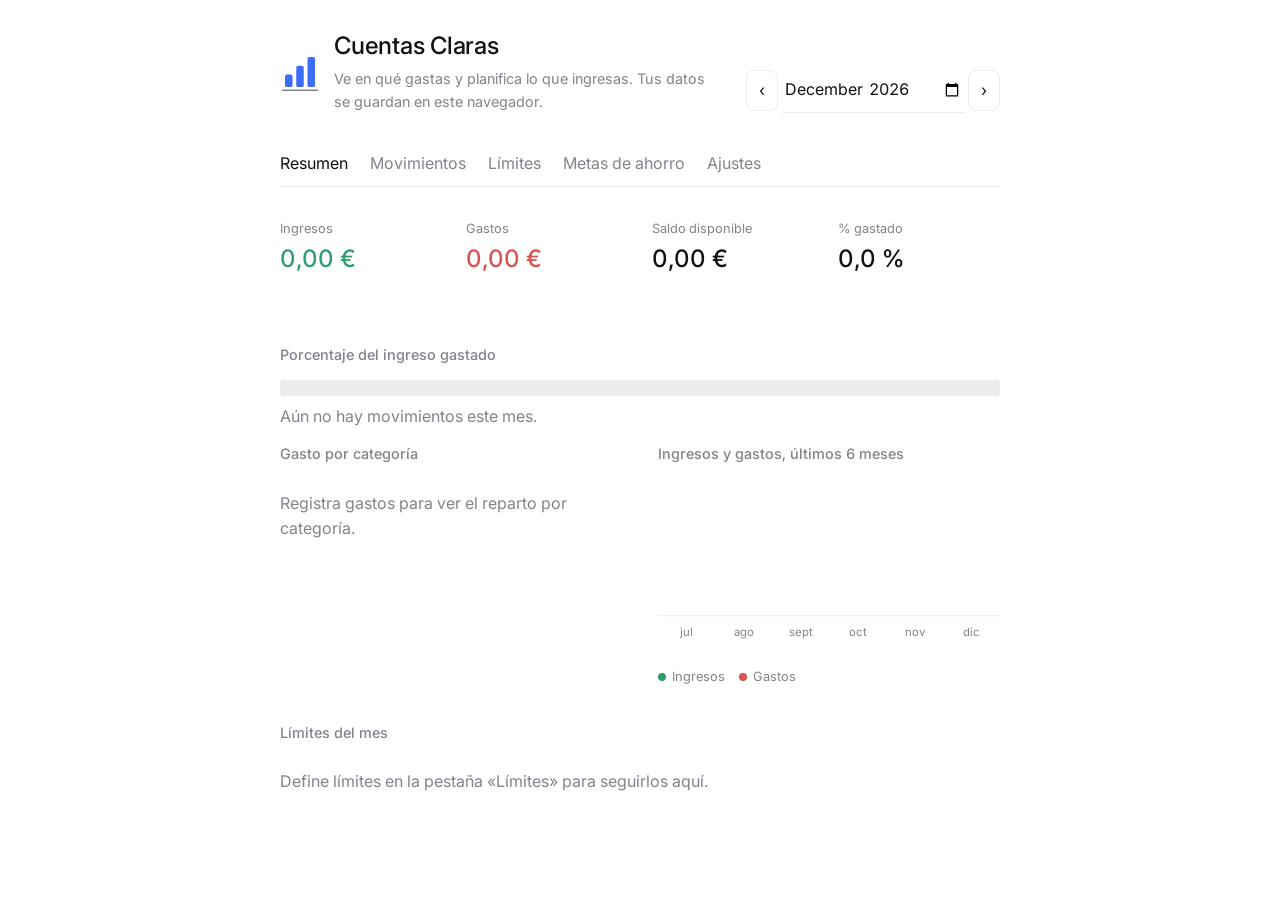
<file: index.html>
<!DOCTYPE html>
<html lang="es">
<head>
<meta charset="utf-8">
<meta name="viewport" content="width=device-width, initial-scale=1, viewport-fit=cover">
<title>Cuentas Claras · Presupuesto mensual</title>
<link rel="icon" href="data:image/svg+xml,%3Csvg xmlns='http://www.w3.org/2000/svg' viewBox='0 0 32 32'%3E%3Cg fill='%233b6ef5'%3E%3Crect x='4' y='18' width='6' height='10' rx='1.5'/%3E%3Crect x='13' y='11' width='6' height='17' rx='1.5'/%3E%3Crect x='22' y='4' width='6' height='24' rx='1.5'/%3E%3C/g%3E%3C/svg%3E">
<link rel="preconnect" href="https://fonts.googleapis.com">
<link rel="stylesheet" href="https://fonts.googleapis.com/css2?family=Inter:wght@400;500&display=swap">
<link rel="stylesheet" href="styles.css">
</head>
<body>
<div class="wrap">
<header>
 <div class="brand"><svg class="logo" viewBox="0 0 32 32" role="img" aria-label="Logotipo de Cuentas Claras"><g style="fill:var(--ac)"><rect x="4" y="18" width="6" height="10" rx="1.5"/><rect x="13" y="11" width="6" height="17" rx="1.5"/><rect x="22" y="4" width="6" height="24" rx="1.5"/></g><path d="M2 30.5 H30" style="fill:none;stroke:var(--mut);stroke-width:1.2;stroke-linecap:round"/></svg><div><h1>Cuentas Claras</h1><p>Ve en qué gastas y planifica lo que ingresas. Tus datos se guardan en este navegador.</p></div></div>
 <div class="mes"><button id="prev" aria-label="Mes anterior">‹</button><input type="month" id="mes" aria-label="Mes"><button id="next" aria-label="Mes siguiente">›</button></div>
</header>
<nav role="tablist" id="tabs">
 <button role="tab" data-t="res" aria-selected="true">Resumen</button>
 <button role="tab" data-t="mov" aria-selected="false">Movimientos</button>
 <button role="tab" data-t="lim" aria-selected="false">Límites</button>
 <button role="tab" data-t="met" aria-selected="false">Metas de ahorro</button>
 <button role="tab" data-t="aju" aria-selected="false">Ajustes</button>
</nav>

<section id="res">
 <div class="kpis" id="kpis"></div>
 <div class="card" style="margin-bottom:16px"><h2>Porcentaje del ingreso gastado</h2><div class="bar" style="height:16px"><i id="pbar"></i></div><p id="ptxt" style="margin:8px 0 0;color:var(--mut)"></p></div>
 <div class="grid2">
  <div class="card"><h2>Gasto por categoría</h2><div id="donut"></div></div>
  <div class="card"><h2>Ingresos y gastos, últimos 6 meses</h2><div id="bars"></div></div>
 </div>
 <div class="card"><h2>Límites del mes</h2><div id="limprog"></div></div>
</section>

<section id="mov" hidden>
 <div class="card">
  <h2>Nuevo movimiento</h2>
  <div class="f">
   <select id="mt" aria-label="Tipo"><option value="g">Gasto</option><option value="i">Ingreso</option></select>
   <select id="mc" aria-label="Categoría"></select>
   <input id="mm" type="number" min="0" step="0.01" placeholder="Importe" aria-label="Importe">
   <input id="md" type="date" aria-label="Fecha">
   <input id="mn" type="text" placeholder="Nota (opcional)" aria-label="Nota">
  </div>
  <button class="p" id="add">Añadir movimiento</button> <span id="err" class="neg"></span>
 </div>
 <div class="card" style="margin-top:14px">
  <div style="display:flex;justify-content:space-between;align-items:center;gap:8px;flex-wrap:wrap;margin-bottom:8px"><h2 style="margin:0">Movimientos del mes</h2><button id="csv">Exportar a CSV</button></div>
  <div class="scroll"><table><thead><tr><th>Fecha</th><th>Categoría</th><th>Nota</th><th class="n">Importe</th><th></th></tr></thead><tbody id="tb"></tbody></table></div>
 </div>
</section>

<section id="lim" hidden>
 <div class="card"><h2>Límite mensual por categoría</h2><p style="color:var(--mut);margin-top:0">Se aplica a todos los meses. Deja vacío para no limitar.</p><div class="lims" id="lims"></div></div>
</section>

<section id="met" hidden>
 <div class="card">
  <h2>Nueva meta de ahorro</h2>
  <div class="f"><input id="gn" placeholder="Nombre (p. ej. Viaje)" aria-label="Nombre de la meta"><input id="gt" type="number" min="1" step="0.01" placeholder="Objetivo" aria-label="Objetivo"><input id="gd" type="date" aria-label="Fecha objetivo"></div>
  <button class="p" id="gadd">Crear meta</button>
 </div>
 <div id="goals" style="margin-top:14px;display:grid;gap:12px"></div>
</section>
<section id="aju" hidden>
 <div class="card"><h2>Moneda</h2><select id="cur" aria-label="Moneda"></select><p class="note">Cambiar la moneda solo cambia el símbolo y el formato; no convierte los importes ya registrados.</p></div>
 <div class="card"><h2>Apariencia</h2>
  <div class="setrow"><span>Tema</span><div class="seg" id="sTheme"><button data-v="auto">Automático</button><button data-v="light">Claro</button><button data-v="dark">Oscuro</button></div></div>
  <div class="setrow"><span>Color de acento</span><div class="sws" id="sAcc"></div></div>
  <div class="setrow"><span>Tamaño del texto</span><div class="seg" id="sSize"><button data-v="90">Pequeño</button><button data-v="100">Normal</button><button data-v="115">Grande</button></div></div>
 </div>
 <div class="card"><h2>Datos</h2><button id="rst">Borrar todos los datos</button><p class="note">Elimina movimientos, límites y metas de este navegador.</p></div>
</section>
</div>

<dialog id="dlg"><h2>Exportar movimientos</h2><p style="color:var(--mut)">Copia el contenido o descarga el archivo CSV.</p><textarea id="ta" readonly></textarea>
<div class="acts"><button id="cp">Copiar</button><button class="p" id="dl">Descargar .csv</button><button id="cl">Cerrar</button></div></dialog>

<script src="app.js"></script>
</body>
</html>
</file>
<file: styles.css>
:root{--bg:#fff;--tx:#111;--mut:#80848a;--bd:#ececec;--ac:#3b6ef5;--ok:#2f9e6e;--bad:#d9534f;--warn:#d99a2b;--bt:#fff;
box-sizing:border-box;padding-top:env(safe-area-inset-top,0px);padding-bottom:env(safe-area-inset-bottom,0px)}
@media (prefers-color-scheme:dark){:root:not([data-theme="light"]){--bg:#0f0f10;--tx:#ededed;--mut:#8b8f96;--bd:#262629;--bt:#111}}
:root[data-theme="dark"]{--bg:#0f0f10;--tx:#ededed;--mut:#8b8f96;--bd:#262629;--bt:#111}
html{scroll-padding-top:env(safe-area-inset-top,0px)}
*{box-sizing:border-box}
body{margin:0;background:var(--bg);color:var(--tx);font:400 1rem/1.6 Inter,system-ui,sans-serif;font-variant-numeric:tabular-nums}
h1,h2,h3{margin:0;line-height:1.2}
h1{font-size:1.5rem;font-weight:500;letter-spacing:-.01em}
h2{font-size:.9rem;font-weight:500;color:var(--mut);margin-bottom:16px}
h3{font-size:1.05rem;font-weight:500}
.wrap{max-width:760px;margin:0 auto;padding:32px 20px 80px}
header{display:flex;flex-wrap:wrap;gap:16px;align-items:end;justify-content:space-between;margin-bottom:28px}
header p{margin:6px 0 0;color:var(--mut);font-size:.9rem;max-width:42ch}
.brand{display:flex;align-items:center;gap:14px}
.logo{width:40px;height:40px;flex:none}
.mes{display:flex;gap:4px;align-items:center}
button,input,select{font:inherit;color:inherit}
button{cursor:pointer;border:1px solid var(--bd);background:none;border-radius:8px;padding:7px 12px}
button:hover{border-color:var(--mut)}
button.p{background:var(--tx);border-color:var(--tx);color:var(--bt)}
button:focus-visible,input:focus-visible,select:focus-visible{outline:2px solid var(--ac);outline-offset:2px}
input,select{background:transparent;border:0;border-bottom:1px solid var(--bd);border-radius:0;padding:8px 2px;min-width:0;width:100%}
input:focus,select:focus{border-bottom-color:var(--tx)}
select option,select optgroup{background:var(--bg);color:var(--tx)}
nav{display:flex;gap:22px;border-bottom:1px solid var(--bd);margin-bottom:32px;overflow-x:auto}
nav button{border:0;border-bottom:1px solid transparent;margin-bottom:-1px;border-radius:0;padding:10px 0;color:var(--mut);white-space:nowrap}
nav button[aria-selected=true]{color:var(--tx);border-bottom-color:var(--tx)}
.kpis{display:grid;grid-template-columns:repeat(auto-fit,minmax(140px,1fr));gap:24px;margin-bottom:32px}
.kpi small{color:var(--mut);font-size:.8rem;display:block}
.kpi b{font-size:1.5rem;font-weight:500;display:block}
.pos{color:var(--ok)}.neg{color:var(--bad)}
.card{margin-bottom:36px}
.bar{height:4px;border-radius:4px;background:var(--bd);overflow:hidden}
.bar i{display:block;height:100%;background:var(--ac);border-radius:4px}
.bar i.w{background:var(--warn)}.bar i.o{background:var(--bad)}
.grid2{display:grid;grid-template-columns:repeat(auto-fit,minmax(290px,1fr));gap:36px}
.f{display:grid;grid-template-columns:repeat(auto-fit,minmax(130px,1fr));gap:12px;margin-bottom:16px}
.lim{margin-bottom:16px}
.lim .t{display:flex;justify-content:space-between;gap:8px;font-size:.9rem;margin-bottom:6px}
.leg{display:flex;flex-wrap:wrap;gap:6px 14px;font-size:.8rem;color:var(--mut);margin-top:10px}
.leg span:before{content:"";display:inline-block;width:8px;height:8px;border-radius:50%;background:var(--c);margin-right:6px}
.scroll{overflow-x:auto}
table{width:100%;border-collapse:collapse;font-size:.9rem}
th{font-weight:400;color:var(--mut);font-size:.8rem}
th,td{text-align:left;padding:10px 6px;border-bottom:1px solid var(--bd);white-space:nowrap}
td.n,th.n{text-align:right}
.empty{color:var(--mut);padding:12px 0}
.lims{display:grid;grid-template-columns:repeat(auto-fit,minmax(210px,1fr));gap:16px}
.lims label{display:grid;gap:2px;font-size:.85rem;color:var(--mut)}
.lims input{color:var(--tx)}
.setrow{display:flex;justify-content:space-between;align-items:center;gap:12px;flex-wrap:wrap;padding:14px 0;border-bottom:1px solid var(--bd)}
.seg{display:inline-flex;border:1px solid var(--bd);border-radius:8px;overflow:hidden}
.seg button{border:0;border-radius:0}
.seg button[aria-pressed=true]{background:var(--tx);color:var(--bt)}
.sws{display:flex;gap:12px}
.sw{width:24px;height:24px;border-radius:50%;background:var(--c);padding:0;border:2px solid var(--bg);box-shadow:0 0 0 1px var(--bd)}
.sw[aria-pressed=true]{box-shadow:0 0 0 2px var(--tx)}
.note{color:var(--mut);font-size:.85rem;margin:10px 0 0}
dialog{border:1px solid var(--bd);border-radius:12px;background:var(--bg);color:var(--tx);max-width:min(620px,92vw);width:100%}
dialog::backdrop{background:#0007}
textarea{width:100%;height:240px;font:12px/1.5 ui-monospace,monospace;background:transparent;color:var(--tx);border:1px solid var(--bd);border-radius:8px;padding:8px}
.acts{display:flex;gap:8px;justify-content:flex-end;margin-top:12px;flex-wrap:wrap}
.x{border:0;color:var(--mut);padding:4px 8px}
.x:hover{color:var(--bad)}
</file>
<file: v1.0/styles.css>
:root{--bg:#fff;--tx:#111;--mut:#80848a;--bd:#ececec;--ac:#3b6ef5;--ok:#2f9e6e;--bad:#d9534f;--warn:#d99a2b;--bt:#fff;
box-sizing:border-box;padding-top:env(safe-area-inset-top,0px);padding-bottom:env(safe-area-inset-bottom,0px)}
@media (prefers-color-scheme:dark){:root:not([data-theme="light"]){--bg:#0f0f10;--tx:#ededed;--mut:#8b8f96;--bd:#262629;--bt:#111}}
:root[data-theme="dark"]{--bg:#0f0f10;--tx:#ededed;--mut:#8b8f96;--bd:#262629;--bt:#111}
html{scroll-padding-top:env(safe-area-inset-top,0px)}
*{box-sizing:border-box}
body{margin:0;background:var(--bg);color:var(--tx);font:400 1rem/1.6 Inter,system-ui,sans-serif;font-variant-numeric:tabular-nums}
h1,h2,h3{margin:0;line-height:1.2}
h1{font-size:1.5rem;font-weight:500;letter-spacing:-.01em}
h2{font-size:.9rem;font-weight:500;color:var(--mut);margin-bottom:16px}
h3{font-size:1.05rem;font-weight:500}
.wrap{max-width:760px;margin:0 auto;padding:32px 20px 80px}
header{display:flex;flex-wrap:wrap;gap:16px;align-items:end;justify-content:space-between;margin-bottom:28px}
header p{margin:6px 0 0;color:var(--mut);font-size:.9rem;max-width:42ch}
.brand{display:flex;align-items:center;gap:14px}
.logo{width:40px;height:40px;flex:none}
.mes{display:flex;gap:4px;align-items:center}
button,input,select{font:inherit;color:inherit}
button{cursor:pointer;border:1px solid var(--bd);background:none;border-radius:8px;padding:7px 12px}
button:hover{border-color:var(--mut)}
button.p{background:var(--tx);border-color:var(--tx);color:var(--bt)}
button:focus-visible,input:focus-visible,select:focus-visible{outline:2px solid var(--ac);outline-offset:2px}
input,select{background:transparent;border:0;border-bottom:1px solid var(--bd);border-radius:0;padding:8px 2px;min-width:0;width:100%}
input:focus,select:focus{border-bottom-color:var(--tx)}
select option,select optgroup{background:var(--bg);color:var(--tx)}
nav{display:flex;gap:22px;border-bottom:1px solid var(--bd);margin-bottom:32px;overflow-x:auto}
nav button{border:0;border-bottom:1px solid transparent;margin-bottom:-1px;border-radius:0;padding:10px 0;color:var(--mut);white-space:nowrap}
nav button[aria-selected=true]{color:var(--tx);border-bottom-color:var(--tx)}
.kpis{display:grid;grid-template-columns:repeat(auto-fit,minmax(140px,1fr));gap:24px;margin-bottom:32px}
.kpi small{color:var(--mut);font-size:.8rem;display:block}
.kpi b{font-size:1.5rem;font-weight:500;display:block}
.pos{color:var(--ok)}.neg{color:var(--bad)}
.card{margin-bottom:36px}
.bar{height:4px;border-radius:4px;background:var(--bd);overflow:hidden}
.bar i{display:block;height:100%;background:var(--ac);border-radius:4px}
.bar i.w{background:var(--warn)}.bar i.o{background:var(--bad)}
.grid2{display:grid;grid-template-columns:repeat(auto-fit,minmax(290px,1fr));gap:36px}
.f{display:grid;grid-template-columns:repeat(auto-fit,minmax(130px,1fr));gap:12px;margin-bottom:16px}
.lim{margin-bottom:16px}
.lim .t{display:flex;justify-content:space-between;gap:8px;font-size:.9rem;margin-bottom:6px}
.leg{display:flex;flex-wrap:wrap;gap:6px 14px;font-size:.8rem;color:var(--mut);margin-top:10px}
.leg span:before{content:"";display:inline-block;width:8px;height:8px;border-radius:50%;background:var(--c);margin-right:6px}
.scroll{overflow-x:auto}
table{width:100%;border-collapse:collapse;font-size:.9rem}
th{font-weight:400;color:var(--mut);font-size:.8rem}
th,td{text-align:left;padding:10px 6px;border-bottom:1px solid var(--bd);white-space:nowrap}
td.n,th.n{text-align:right}
.empty{color:var(--mut);padding:12px 0}
.lims{display:grid;grid-template-columns:repeat(auto-fit,minmax(210px,1fr));gap:16px}
.lims label{display:grid;gap:2px;font-size:.85rem;color:var(--mut)}
.lims input{color:var(--tx)}
.setrow{display:flex;justify-content:space-between;align-items:center;gap:12px;flex-wrap:wrap;padding:14px 0;border-bottom:1px solid var(--bd)}
.seg{display:inline-flex;border:1px solid var(--bd);border-radius:8px;overflow:hidden}
.seg button{border:0;border-radius:0}
.seg button[aria-pressed=true]{background:var(--tx);color:var(--bt)}
.sws{display:flex;gap:12px}
.sw{width:24px;height:24px;border-radius:50%;background:var(--c);padding:0;border:2px solid var(--bg);box-shadow:0 0 0 1px var(--bd)}
.sw[aria-pressed=true]{box-shadow:0 0 0 2px var(--tx)}
.note{color:var(--mut);font-size:.85rem;margin:10px 0 0}
dialog{border:1px solid var(--bd);border-radius:12px;background:var(--bg);color:var(--tx);max-width:min(620px,92vw);width:100%}
dialog::backdrop{background:#0007}
textarea{width:100%;height:240px;font:12px/1.5 ui-monospace,monospace;background:transparent;color:var(--tx);border:1px solid var(--bd);border-radius:8px;padding:8px}
.acts{display:flex;gap:8px;justify-content:flex-end;margin-top:12px;flex-wrap:wrap}
.x{border:0;color:var(--mut);padding:4px 8px}
.x:hover{color:var(--bad)}
</file>
